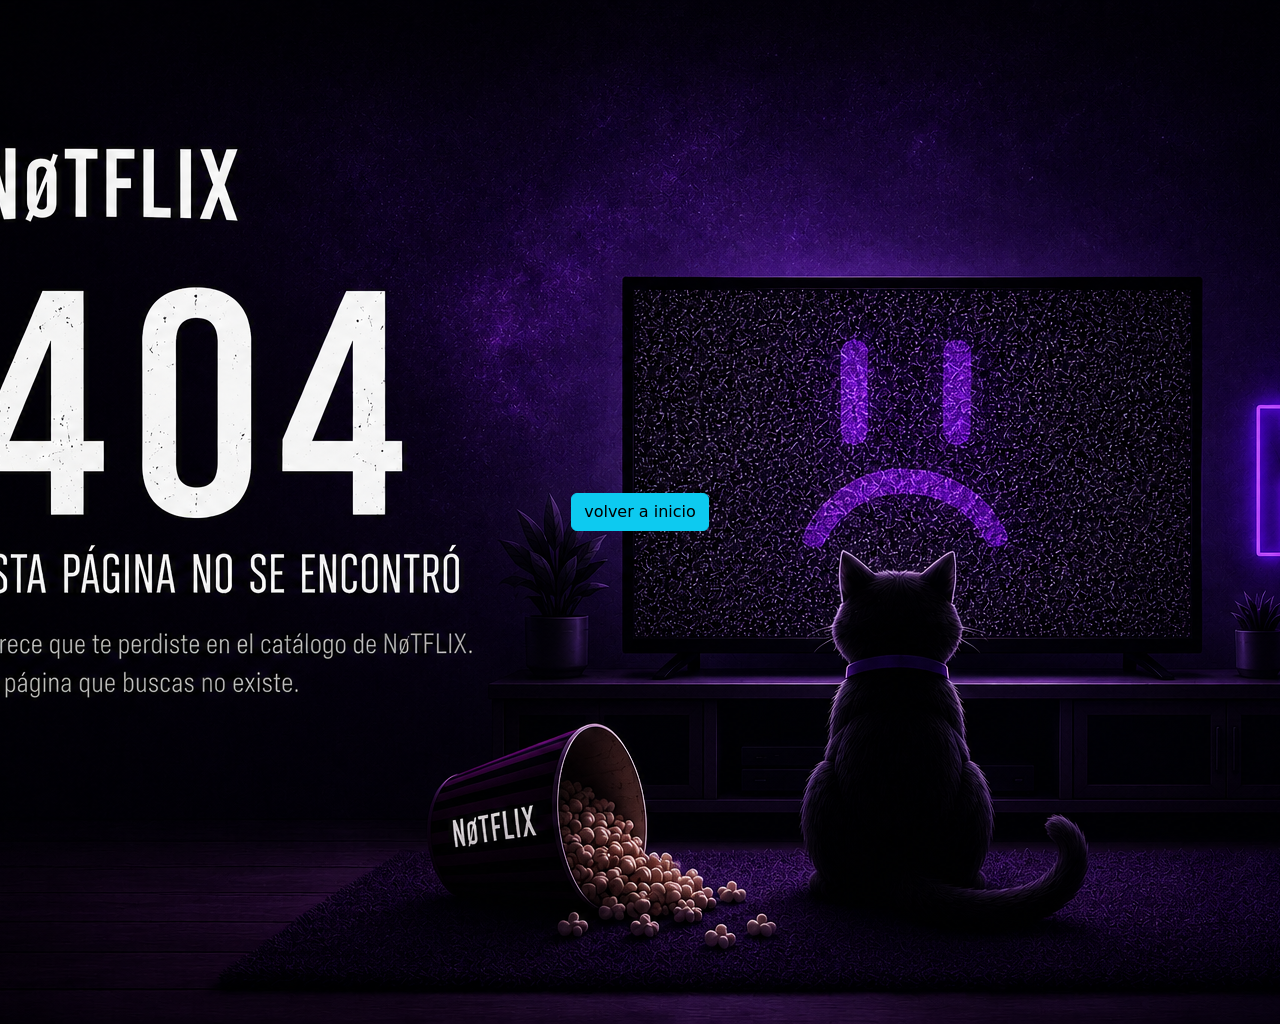
<file: Error404/error404.html>
<!doctype html>
<html lang="en">
  <head>
    <link rel="stylesheet" type="text/css" href="./error404.css" />
    <link href="https://cdn.jsdelivr.net/npm/bootstrap@5.3.8/dist/css/bootstrap.min.css" rel="stylesheet" integrity="sha384-sRIl4kxILFvY47J16cr9ZwB07vP4J8+LH7qKQnuqkuIAvNWLzeN8tE5YBujZqJLB" crossorigin="anonymous">
    <meta charset="UTF-8" />
    <meta name="viewport" content="width=device-width, initial-scale=1.0" />
    <title>Error404</title>
  </head>
  <body>

    <div class="padre">
        <div class="contenedor">

      <a href="/index.html">
        <img src="./error404notflix.png" alt="volver" />
        
      </a>
      
    </div>
    <div class="boton-centro">
      <a href="/index.html">
    
        <button type="button" class="btn btn-info">
        volver a inicio
        </button>
        
      </a>
    </div>
    </div>
    
    
   <script src="https://cdn.jsdelivr.net/npm/bootstrap@5.3.8/dist/js/bootstrap.bundle.min.js" integrity="sha384-FKyoEForCGlyvwx9Hj09JcYn3nv7wiPVlz7YYwJrWVcXK/BmnVDxM+D2scQbITxI" crossorigin="anonymous"></script>
  </body>
</html>
</file>
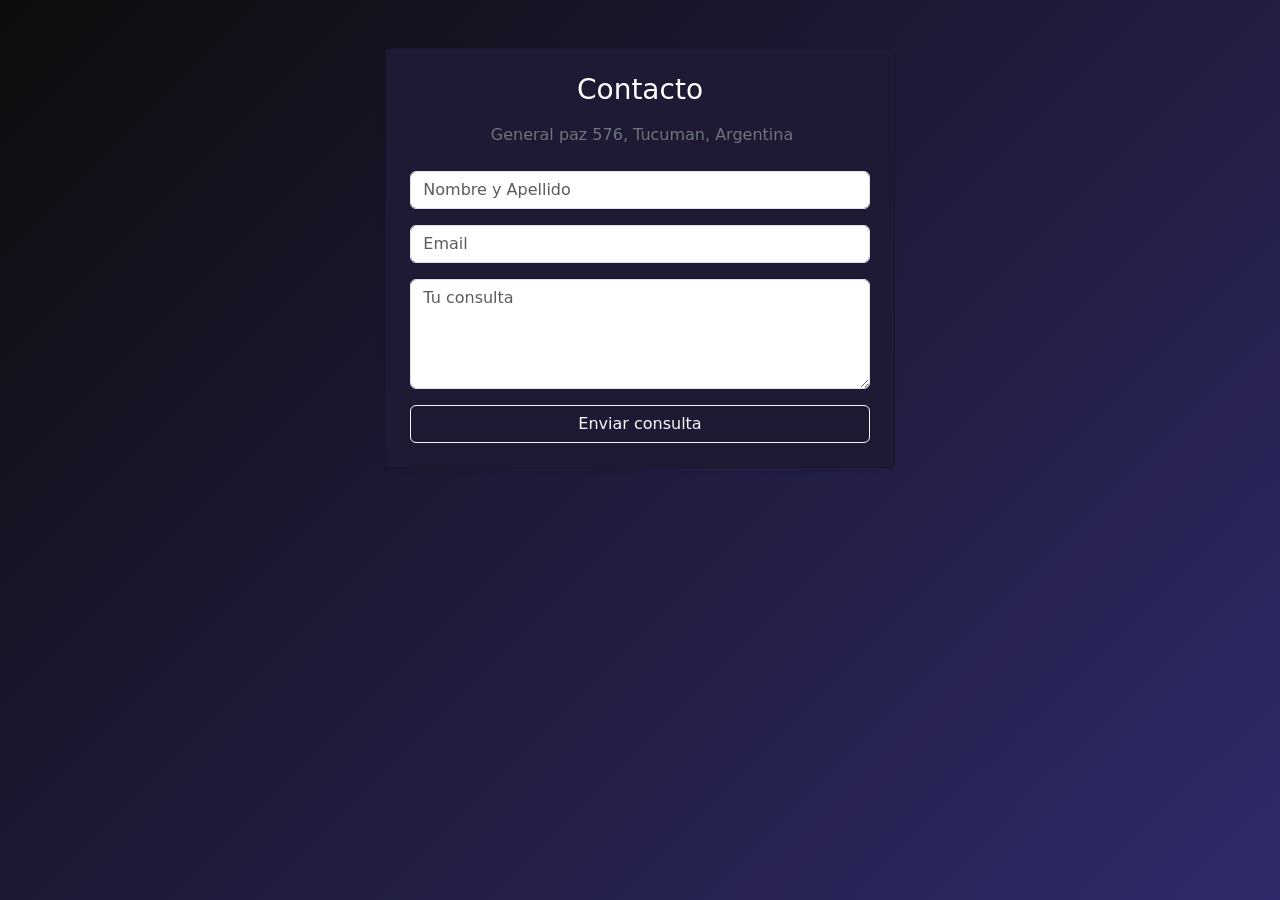
<file: pages/contacto.html>
<!DOCTYPE html>
<html lang="en">
<head>
    <meta charset="UTF-8">
    <meta name="viewport" content="width=device-width, initial-scale=1.0">
    <link href="https://cdn.jsdelivr.net/npm/bootstrap@5.3.8/dist/css/bootstrap.min.css" rel="stylesheet"
        integrity="sha384-sRIl4kxILFvY47J16cr9ZwB07vP4J8+LH7qKQnuqkuIAvNWLzeN8tE5YBujZqJLB" crossorigin="anonymous" />
      <link rel="stylesheet" href="/styles.css">
    <title>Contacto</title>
</head>
<body>
    <div class="container-fluid py-5">
        <div class="row justify-content-center">
            <div class="col-12 col-sm-8 col-md-6 col-lg-5">

                <div class="card shadow-sm p-4 text-white" style="background-color:#1f1a33;">
                    <h3 class="text-center mb-3">Contacto</h3>
                    <p class="text-center text-secondary mb-4">
                        <i class="bi bi-geo-alt me-1"></i> General paz 576, Tucuman, Argentina
                    </p>

                    <form action="../Error404/error404.html">
                        <div class="mb-3">
                            <input type="text" class="form-control" placeholder="Nombre y Apellido" required
                                minlength="3" pattern="[A-Za-zÀ-ÿ\s]+" title="Solo se permiten letras">
                        </div>

                        <div class="mb-3">
                            <input type="email" class="form-control" placeholder="Email" required>
                        </div>

                        <div class="mb-3">
                            <textarea class="form-control" rows="4" placeholder="Tu consulta" required
                                minlength="10"></textarea>
                        </div>

                        <a href="../Error404/error404.html" class="btn btn-outline-light w-100">Enviar consulta</a>
                    </form>
                </div>

            </div>
        </div>
    </div>
    <script src="https://cdn.jsdelivr.net/npm/bootstrap@5.3.8/dist/js/bootstrap.bundle.min.js"
        integrity="sha384-FKyoEForCGlyvwx9Hj09JcYn3nv7wiPVlz7YYwJrWVcXK/BmnVDxM+D2scQbITxI"
        crossorigin="anonymous"></script>
</body>
</html>
</file>
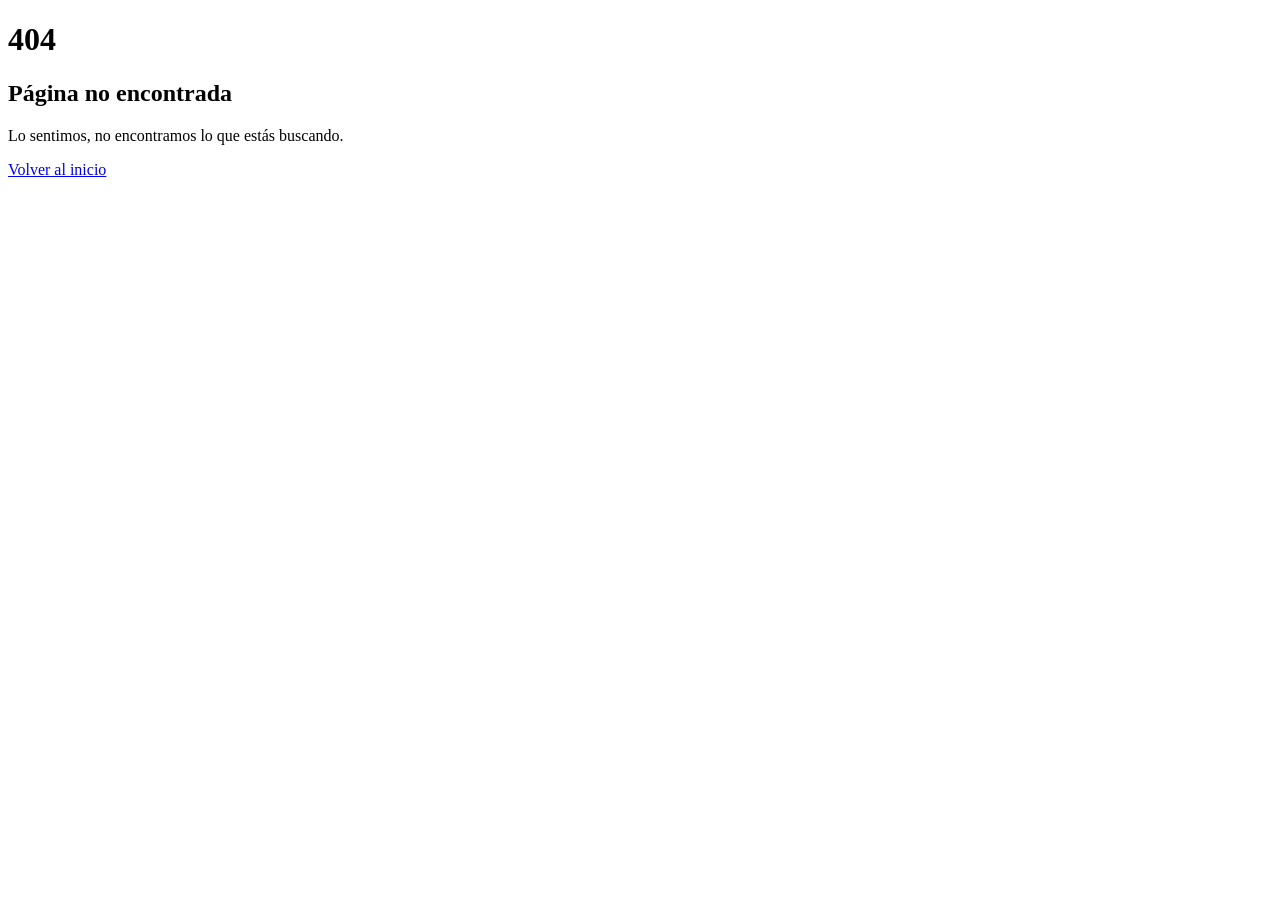
<file: pages/error404.html>
<!DOCTYPE html>
<html lang="en">
<head>
    <meta charset="UTF-8">
    <meta name="viewport" content="width=device-width, initial-scale=1.0">
    <title>Error 404</title>
</head>
<body>
    <h1>404</h1>
<h2>Página no encontrada</h2>
<p>Lo sentimos, no encontramos lo que estás buscando.</p>

<a href="index.html" class="btn btn-primary">
  Volver al inicio
</a>
    
</body>
</html>
</file>
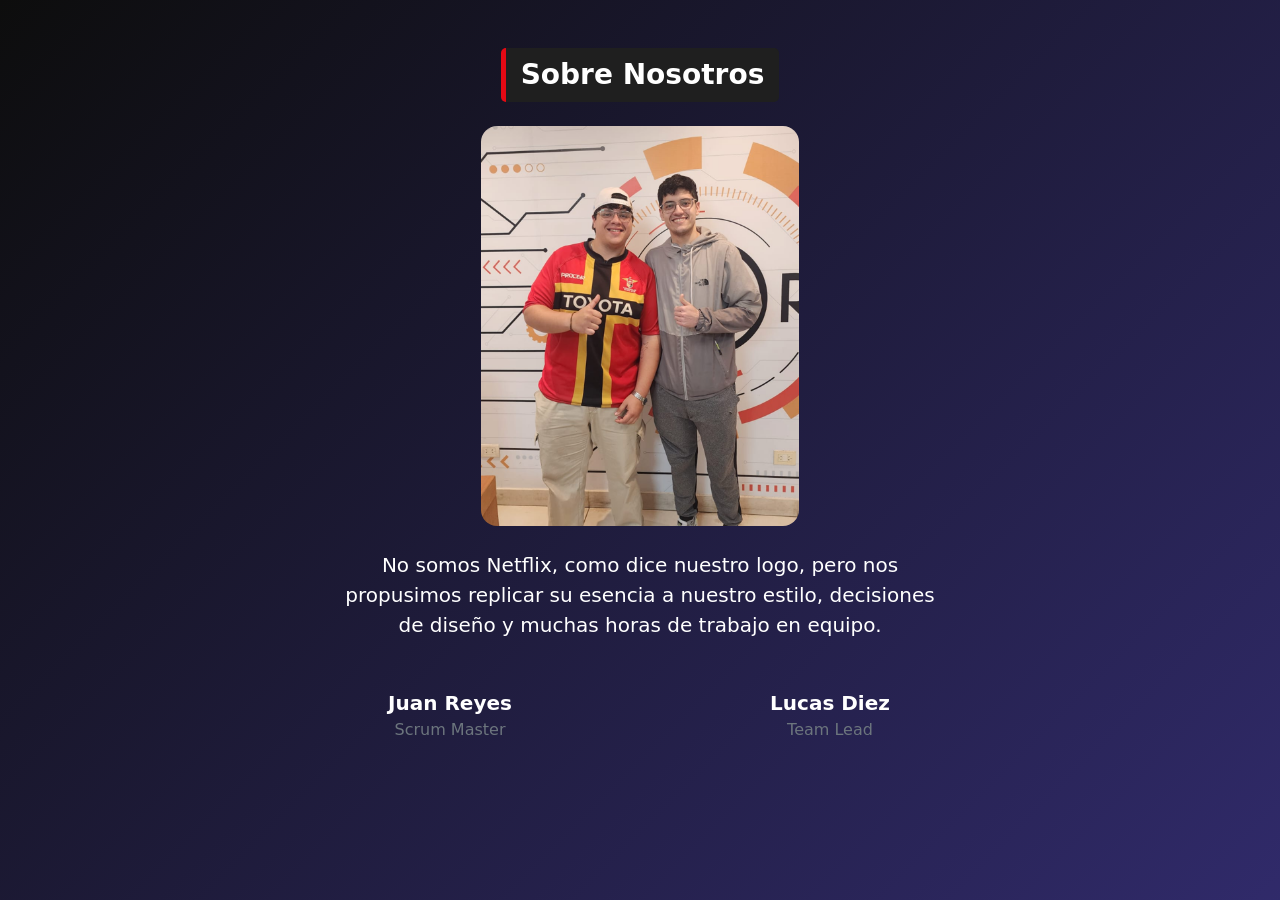
<file: pages/nosotros.html>
<!doctype html>
  <html lang="en">
  <head>
    <meta charset="utf-8" />
    <meta name="viewport" content="width=device-width, initial-scale=1" />
    <title>Sobre Nosotros - NøTFLIX</title>
    <link href="https://cdn.jsdelivr.net/npm/bootstrap@5.3.8/dist/css/bootstrap.min.css" rel="stylesheet"
      integrity="sha384-sRIl4kxILFvY47J16cr9ZwB07vP4J8+LH7qKQnuqkuIAvNWLzeN8tE5YBujZqJLB" crossorigin="anonymous" />
    <link rel="stylesheet" href="../styles.css" />
  </head>
  <body>

    <section class="container my-5 text-white text-center">
      <h2 class="titulo-seccion d-inline-block mb-4">Sobre Nosotros</h2>

      <img src="/Assets/Captura de pantalla 2026-08-22 055209.png" class="img-fluid rounded-4 mb-4" alt="Equipo Notflix" style="max-height: 400px; width:auto; margin: 0 auto; display: block; object-fit: contain;">

      <p class="fs-5 mx-auto mb-5" style="max-width: 600px;">
        No somos Netflix, como dice nuestro logo, pero nos propusimos replicar su esencia a nuestro estilo, decisiones de diseño y muchas horas de trabajo en equipo.
      </p>

      <div class="row justify-content-center g-4">
        <div class="col-6 col-md-4">
          <p class="fw-bold fs-5 mb-0">Juan Reyes</p>
          <p class="text-secondary">Scrum Master</p>
        </div>
        <div class="col-6 col-md-4">
          <p class="fw-bold fs-5 mb-0">Lucas Diez</p>
          <p class="text-secondary">Team Lead</p>
        </div>
      </div>

    </section>

    <script src="https://cdn.jsdelivr.net/npm/bootstrap@5.3.8/dist/js/bootstrap.bundle.min.js"
      integrity="sha384-FKyoEForCGlyvwx9Hj09JcYn3nv7wiPVlz7YYwJrWVcXK/BmnVDxM+D2scQbITxI" crossorigin="anonymous"></script>
  </body>
  </html>
</file>
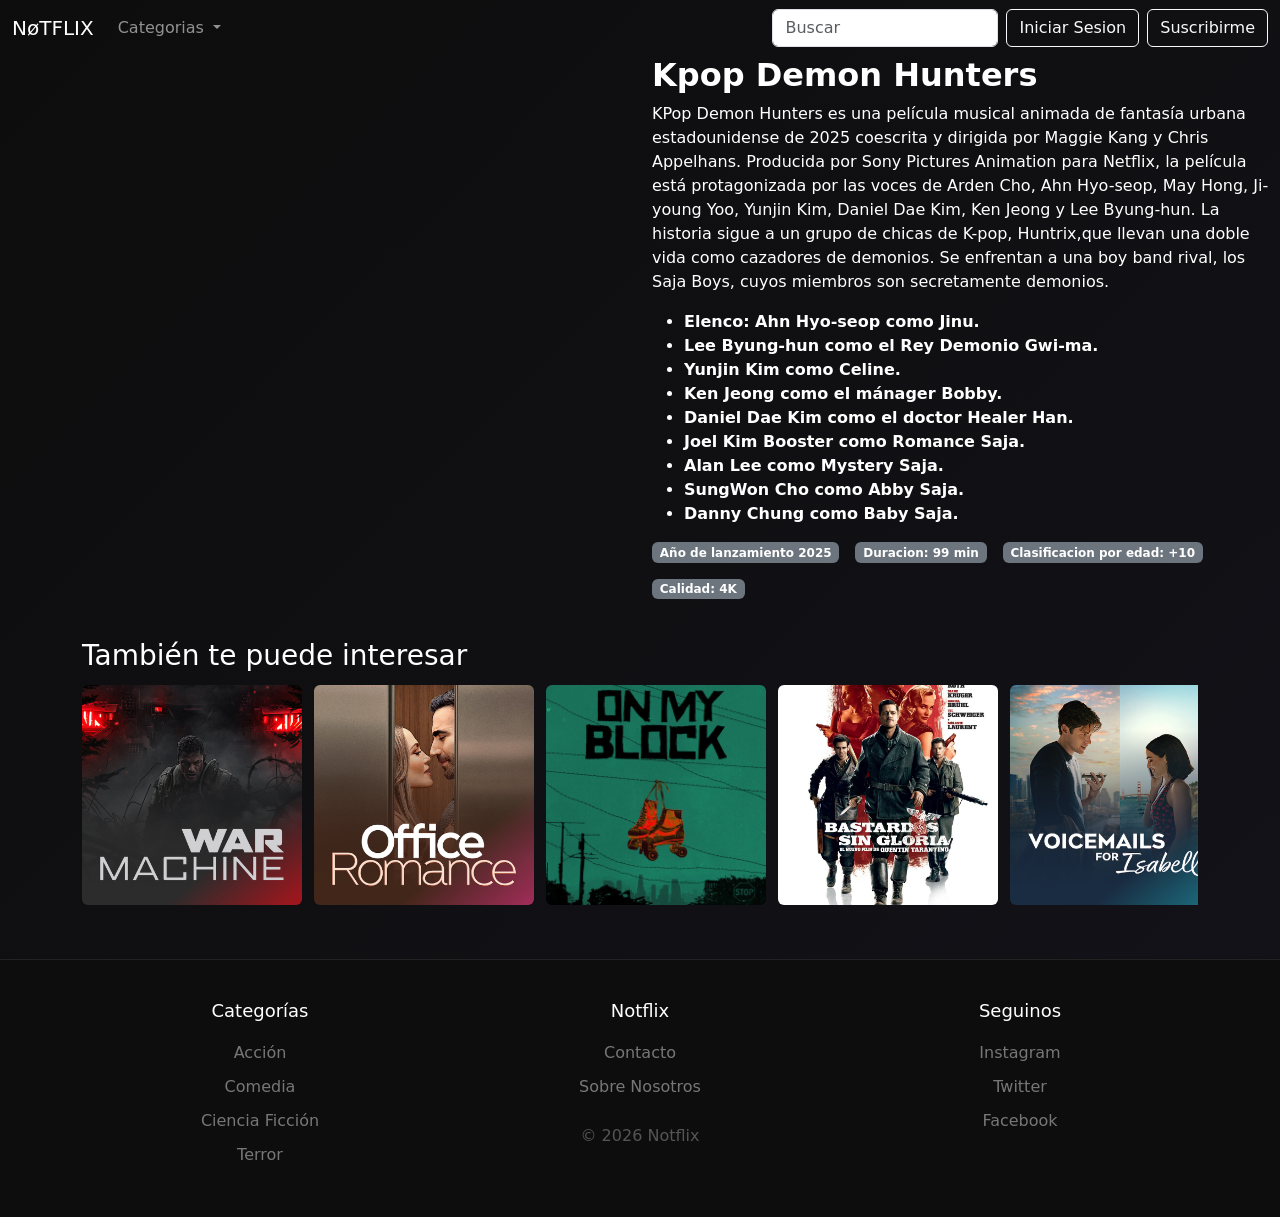
<file: pages/pagpeli.html>
<!doctype html>
<html lang="en">

<head>
  <meta charset="utf-8">
  <meta name="viewport" content="width=device-width, initial-scale=1">
  <title>Bootstrap demo</title>
  <link href="https://cdn.jsdelivr.net/npm/bootstrap@5.3.8/dist/css/bootstrap.min.css" rel="stylesheet"
    integrity="sha384-sRIl4kxILFvY47J16cr9ZwB07vP4J8+LH7qKQnuqkuIAvNWLzeN8tE5YBujZqJLB" crossorigin="anonymous">
  <link rel="stylesheet" href="./pagpeli.css">
</head>

<body>
  <nav class="navbar navbar-dark navbar-expand-lg ">
    <div class="container-fluid">
      <a href="/index.html" class="navbar-brand">NøTFLIX</a>
      <button class="navbar-toggler" type="button" data-bs-toggle="collapse" data-bs-target="#navbarScroll"
        aria-controls="navbarScroll" aria-expanded="false" aria-label="Toggle navigation">
        <span class="navbar-toggler-icon"></span>
      </button>
      <div class="collapse navbar-collapse" id="navbarScroll">
        <ul class="navbar-nav me-auto my-2 my-lg-0 navbar-nav-scroll" style="--bs-scroll-height: 100px">
          <li class="nav-item dropdown">
            <a class="nav-link dropdown-toggle" href="" role="button" data-bs-toggle="dropdown" aria-expanded="false">
              Categorias
            </a>
            <ul class="dropdown-menu">
              <li><a class="dropdown-item" href="/index.html#accion">Accion</a></li>
              <li><a class="dropdown-item" href="/index.html#comedia">Comedia</a></li>
              <li><a class="dropdown-item" href="/index.html#ficcion">Ciencia ficcion</a></li>
              <li><a class="dropdown-item" href="/index.html#terror">Terror</a></li>
            </ul>
          </li>
        </ul>
        <form class="d-flex flex-nowrap" role="search">
          <input class="form-control me-2" type="search" placeholder="Buscar" aria-label="Search" minlength="5"
            maxlength="30" />
          <button class="btn btn-outline-light flex-shrink-0 me-2" type="button" data-bs-toggle="modal"
            data-bs-target="#loginModal">Iniciar Sesion</button>
          <a href="pages/suscripciones.html" class="btn btn-outline-light flex-shrink-0">
            Suscribirme
          </a>
        </form>
      </div>
    </div>
  </nav>
  <div class="row">
    <div class="col-12 col-lg-6">
      <div class="ratio ratio-16x9">
        <iframe src="https://www.youtube.com/embed/3JTVQTk36R8?si=BPs61TqocoOV0Akw" title="Trailer de la película"
          allowfullscreen>
        </iframe>
      </div>
    </div>


    <div class="col-12 col-lg-6 text-white gap-4">
      <h2 class="fw-bold">Kpop Demon Hunters</h2>
      <p>KPop Demon Hunters es una película musical animada de fantasía urbana estadounidense de 2025 coescrita y
        dirigida por Maggie Kang y Chris Appelhans. Producida por Sony Pictures Animation para Netflix, la película está
        protagonizada por las voces de Arden Cho, Ahn Hyo-seop, May Hong, Ji-young Yoo, Yunjin Kim, Daniel Dae Kim, Ken
        Jeong y Lee Byung-hun. La historia sigue a un grupo de chicas de K-pop, Huntrix,que llevan una doble vida
        como cazadores de demonios. Se enfrentan a una boy band rival, los Saja Boys, cuyos miembros son secretamente
        demonios.</p>

      <p><strong> 
        <ul>
          <li>Elenco: Ahn Hyo-seop como Jinu.</li>
          <li>Lee Byung-hun como el Rey Demonio Gwi-ma.</li>
          <li>Yunjin Kim como Celine.</li>
          <li>Ken Jeong como el mánager Bobby.</li>
          <li>Daniel Dae Kim como el doctor Healer Han.</li>
          <li>Joel Kim Booster como Romance Saja.</li>
          <li>Alan Lee como Mystery Saja.</li>
          <li>SungWon Cho como Abby Saja.</li>
          <li>Danny Chung como Baby Saja.</li>
        </ul> 
      </strong> </p>
      <div class="d-flex flex-wrap gap-3 mb-3">
        <span class="badge bg-secondary">Año de lanzamiento 2025</span>
        <span class="badge bg-secondary">Duracion: 99 min</span>
        <span class="badge bg-secondary">Clasificacion por edad: +10</span>
        <span class="badge bg-secondary">Calidad: 4K</span>
      </div>

    </div>
  </div>


  <div class="container my-4 text-white ">
    <h3 class="titulo-seccion">También te puede interesar</h3>
    <div class="movie-row">
      <div class="card border-0 bg-transparent movie-card">
        <img src="../Assets/war machine.jpg" class="card-img rounded" alt="Película 2">
      </div>
      <div class="card border-0 bg-transparent movie-card">
        <img src="../Assets/office romance.jpg" class="card-img rounded" alt="Película 1">
      </div>
      <div class="card border-0 bg-transparent movie-card">
        <img src="../Assets/on my block 1.jpg" class="card-img rounded" alt="Película 1">
      </div>
      <div class="card border-0 bg-transparent movie-card">
        <img src="../Assets/bastardos 1.jpg" class="card-img rounded" alt="Película 1">
      </div>
      <div class="card border-0 bg-transparent movie-card">
        <img src="../Assets/recomendados 1.jpg" class="card-img rounded" alt="Película 1">
      </div>
      <div class="card border-0 bg-transparent movie-card">
        <img src="../Assets/matrix aniversary.jpg" class="card-img rounded" alt="Película 1">
      </div>
      <div class="card border-0 bg-transparent movie-card">
        <img src="../Assets/ricardo y mortadela.jpg" class="card-img rounded" alt="Película 1">
      </div>
    </div>
  </div>
  </div>

  <footer class="footer">

    <div class="footer-container">
      <div class="footer-column">
        <h4>Categorías</h4>

        <a href="/index.html#accion">Acción</a>
        <a href="/index.html#comedia">Comedia</a>
        <a href="/index.html#ficcion">Ciencia Ficción</a>
        <a href="/index.html#terror">Terror</a>
      </div>



      <div class="footer-column">
        <h4>Notflix</h4>

        <a href="/pages/contacto.html">Contacto</a>
        <a href="/pages/nosotros.html">Sobre Nosotros</a>

        <p class="copyright">
          © 2026 Notflix
        </p>
      </div>



      <div class="footer-column">
        <h4>Seguinos</h4>

        <a href="/Error404/error404.html">Instagram</a>
        <a href="/Error404/error404.html">Twitter</a>
        <a href="/Error404/error404.html">Facebook</a>
      </div>

    </div>

  </footer>
  <div class="modal fade" id="loginModal" tabindex="-1" aria-labelledby="loginModalLabel" aria-hidden="true">
    <div class="modal-dialog modal-dialog-centered">
      <div class="modal-content bg-dark text-white">
        <div class="modal-header border-secondary">
          <h5 class="modal-title" id="loginModal">Iniciar sesión</h5>
          <button type="button" class="btn-close btn-close-white" data-bs-dismiss="modal" aria-label="Close"></button>
        </div>
        <div class="modal-body">
          <form action="./Error404/error404.html">
            <div class="mb-3">
              <label for="loginEmail" class="form-label">Email:</label>
              <input type="email" class="form-control" id="loginEmail" required minlength="5" maxlength="35"
                placeholder="algo@gmail.com">
            </div>
            <div class="mb-3">
              <label for="loginPassword" class="form-label">Contraseña:</label>
              <input type="password" class="form-control" id="loginPassword" required minlength="5" maxlength="15" placeholder="********">
            </div>
            <button type="submit" class="btn btn-primary w-100">Ingresar</button>
          </form>
        </div>
      </div>
    </div>
  </div>

  <script src="https://cdn.jsdelivr.net/npm/bootstrap@5.3.8/dist/js/bootstrap.bundle.min.js"
    integrity="sha384-FKyoEForCGlyvwx9Hj09JcYn3nv7wiPVlz7YYwJrWVcXK/BmnVDxM+D2scQbITxI"
    crossorigin="anonymous"></script>
</body>

</html>
</file>
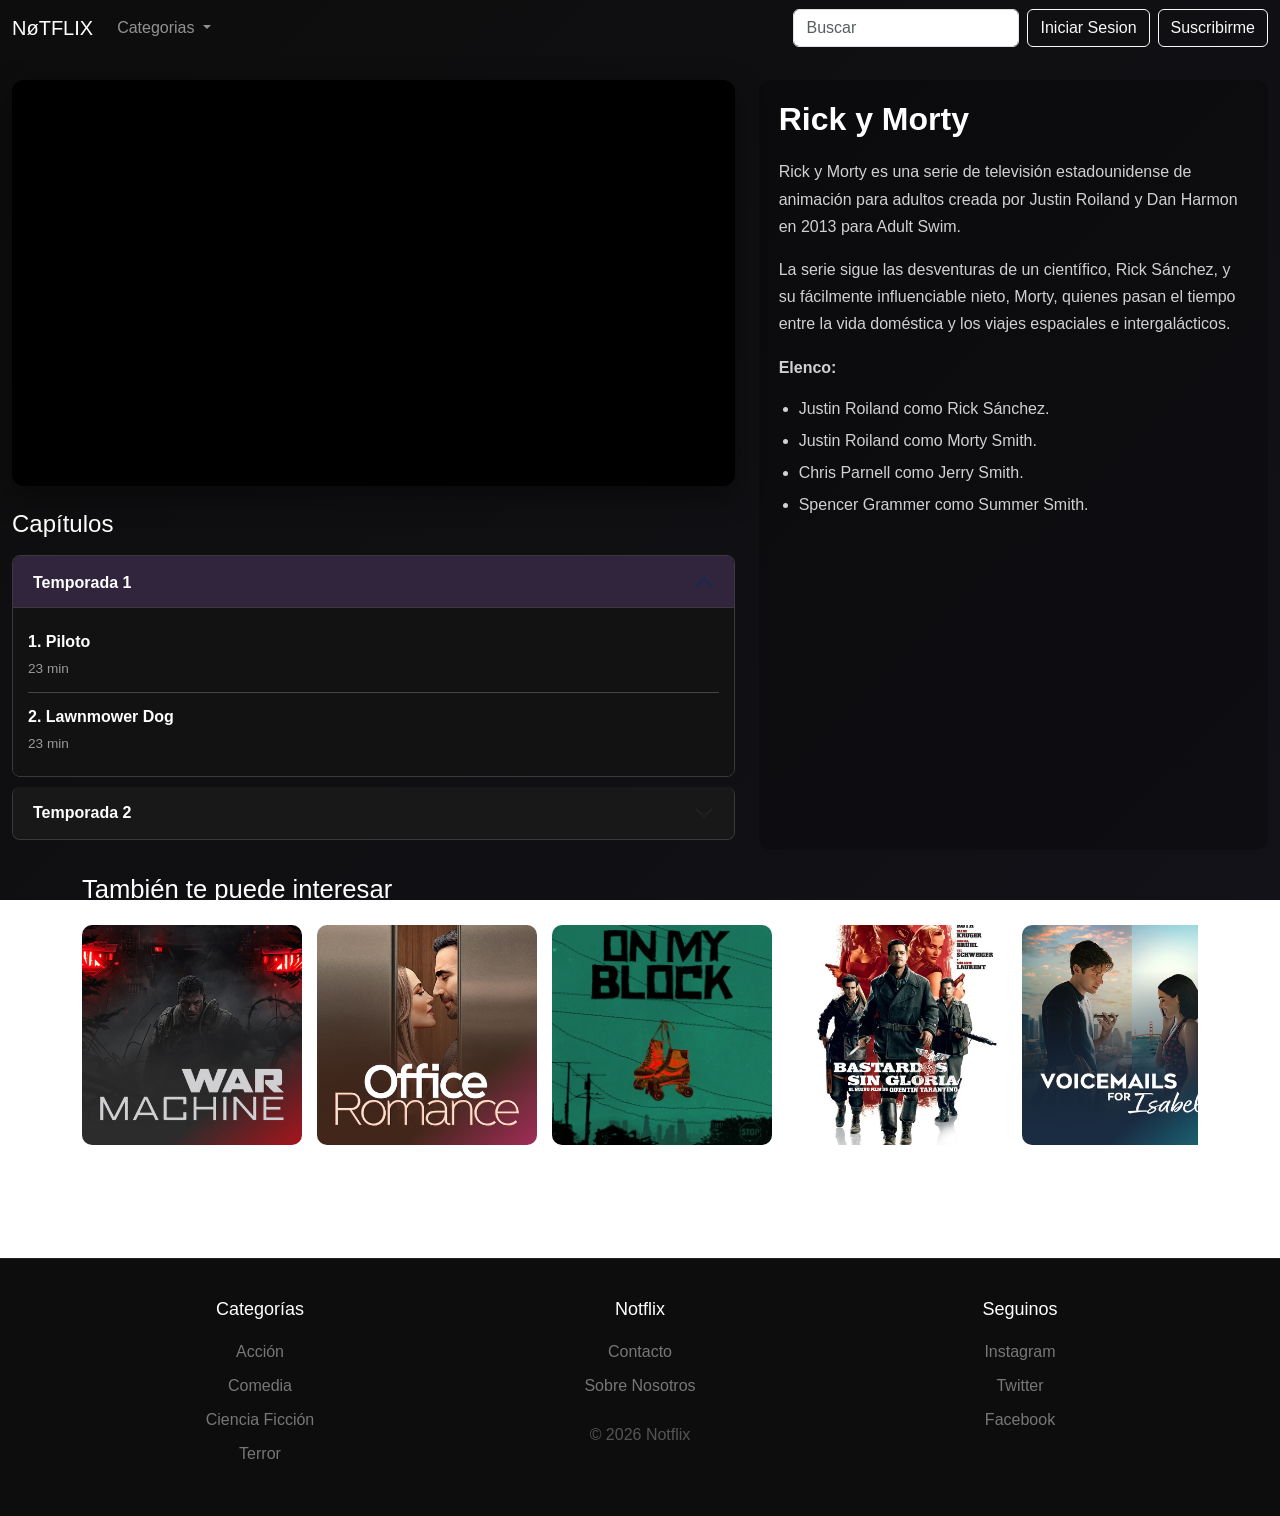
<file: pages/pagserie.html>
<!doctype html>
<html lang="es">

<head>
  <meta charset="utf-8">
  <meta name="viewport" content="width=device-width, initial-scale=1">

  <title>Rick y Morty</title>

  <link
    href="https://cdn.jsdelivr.net/npm/bootstrap@5.3.8/dist/css/bootstrap.min.css"
    rel="stylesheet"
    integrity="sha384-sRIl4kxILFvY47J16cr9ZwB07vP4J8+LH7qKQnuqkuIAvNWLzeN8tE5YBujZqJLB"
    crossorigin="anonymous"
  >

  <link rel="stylesheet" href="./pagserie.css">
</head>

<body>
  <nav class="navbar navbar-dark navbar-expand-lg ">
    <div class="container-fluid">
      <a href="/index.html" class="navbar-brand">NøTFLIX</a>
      <button class="navbar-toggler" type="button" data-bs-toggle="collapse" data-bs-target="#navbarScroll"
        aria-controls="navbarScroll" aria-expanded="false" aria-label="Toggle navigation">
        <span class="navbar-toggler-icon"></span>
      </button>
      <div class="collapse navbar-collapse" id="navbarScroll">
        <ul class="navbar-nav me-auto my-2 my-lg-0 navbar-nav-scroll" style="--bs-scroll-height: 100px">
          <li class="nav-item dropdown">
            <a class="nav-link dropdown-toggle" href="" role="button" data-bs-toggle="dropdown" aria-expanded="false">
              Categorias
            </a>
            <ul class="dropdown-menu">
              <li><a class="dropdown-item" href="/index.html#accion">Accion</a></li>
              <li><a class="dropdown-item" href="/index.html#comedia">Comedia</a></li>
              <li><a class="dropdown-item" href="/index.html#ficcion">Ciencia ficcion</a></li>
              <li><a class="dropdown-item" href="/index.html#terror">Terror</a></li>
            </ul>
          </li>
        </ul>
        <form class="d-flex flex-nowrap" role="search">
          <input class="form-control me-2" type="search" placeholder="Buscar" aria-label="Search" minlength="5"
            maxlength="30" />
          <button class="btn btn-outline-light flex-shrink-0 me-2" type="button" data-bs-toggle="modal"
            data-bs-target="#loginModal">Iniciar Sesion</button>
          <a href="/pages/suscripciones.html" class="btn btn-outline-light flex-shrink-0">
            Suscribirme
          </a>
        </form>
      </div>
    </div>
  </nav>

  <main class="container-fluid py-4">

    <div class="row g-4">

      <div class="col-12 col-lg-7">

        <div class="ratio ratio-16x9 video-container">
          <iframe
            src="https://www.youtube.com/embed/URB8StsqqVU"
            title="Trailer Rick y Morty"
            allow="accelerometer; autoplay; clipboard-write; encrypted-media; gyroscope; picture-in-picture; web-share"
            allowfullscreen>
          </iframe>
        </div>

        <h4 class="text-white mt-4 mb-3">
          Capítulos
        </h4>

        <div class="accordion" id="accordionCapitulos">

          <div class="accordion-item">

            <h2 class="accordion-header">
              <button
                class="accordion-button"
                type="button"
                data-bs-toggle="collapse"
                data-bs-target="#temporada1"
                aria-expanded="true"
                aria-controls="temporada1">
                Temporada 1
              </button>
            </h2>

            <div
              id="temporada1"
              class="accordion-collapse collapse show"
              data-bs-parent="#accordionCapitulos">

              <div class="accordion-body">

                <div class="episode">
              

                  <div class="episode-info">
                    <p class="episode-title">
                      1. Piloto
                    </p>

                    <p class="episode-duration">
                      23 min
                    </p>
                  </div>
                </div>

                <div class="episode">
                  

                  <div class="episode-info">
                    <p class="episode-title">
                      2. Lawnmower Dog
                    </p>

                    <p class="episode-duration">
                      23 min
                    </p>
                  </div>
                </div>

              </div>
            </div>
          </div>


          <div class="accordion-item">

            <h2 class="accordion-header">
              <button
                class="accordion-button collapsed"
                type="button"
                data-bs-toggle="collapse"
                data-bs-target="#temporada2"
                aria-expanded="false"
                aria-controls="temporada2">
                Temporada 2
              </button>
            </h2>

            <div
              id="temporada2"
              class="accordion-collapse collapse"
              data-bs-parent="#accordionCapitulos">

              <div class="accordion-body">

                <div class="episode">

                  <div class="episode-info">
                    <p class="episode-title">
                      1. A Rickle in Time
                    </p>

                    <p class="episode-duration">
                      23 min
                    </p>
                  </div>
                </div>

              </div>
            </div>
          </div>

        </div>

      </div>


      <div class="col-12 col-lg-5 text-white">

        <div class="serie-info">

          <h2 class="fw-bold">
            Rick y Morty
          </h2>

          <p>
            Rick y Morty es una serie de televisión estadounidense
            de animación para adultos creada por Justin Roiland y
            Dan Harmon en 2013 para Adult Swim.
          </p>

          <p>
            La serie sigue las desventuras de un científico,
            Rick Sánchez, y su fácilmente influenciable nieto,
            Morty, quienes pasan el tiempo entre la vida doméstica
            y los viajes espaciales e intergalácticos.
          </p>

          <p>
            <strong>Elenco:</strong>
          </p>

          <ul>
            <li>Justin Roiland como Rick Sánchez.</li>
            <li>Justin Roiland como Morty Smith.</li>
            <li>Chris Parnell como Jerry Smith.</li>
            <li>Spencer Grammer como Summer Smith.</li>
          </ul>

        </div>

      </div>

    </div>


    <div class="container my-4 text-white ">
    <h3 class="titulo-seccion">También te puede interesar</h3>
    <div class="movie-row">
      <div class="card border-0 bg-transparent movie-card">
        <img src="../Assets/war machine.jpg" class="card-img rounded" alt="Película 2">
      </div>
      <div class="card border-0 bg-transparent movie-card">
        <img src="../Assets/office romance.jpg" class="card-img rounded" alt="Película 1">
      </div>
      <div class="card border-0 bg-transparent movie-card">
        <img src="../Assets/on my block 1.jpg" class="card-img rounded" alt="Película 1">
      </div>
      <div class="card border-0 bg-transparent movie-card">
        <img src="../Assets/bastardos 1.jpg" class="card-img rounded" alt="Película 1">
      </div>
      <div class="card border-0 bg-transparent movie-card">
        <img src="../Assets/recomendados 1.jpg" class="card-img rounded" alt="Película 1">
      </div>
      <div class="card border-0 bg-transparent movie-card">
        <img src="../Assets/matrix aniversary.jpg" class="card-img rounded" alt="Película 1">
      </div>
      <div class="card border-0 bg-transparent movie-card">
        <img src="../Assets/ricardo y mortadela.jpg" class="card-img rounded" alt="Película 1">
      </div>
    </div>
  </div>

  </main>

  <footer class="footer">

    <div class="footer-container">
      <div class="footer-column">
        <h4>Categorías</h4>

        <a href="/index.html#accion">Acción</a>
        <a href="/index.html#comedia">Comedia</a>
        <a href="/index.html#ficcion">Ciencia Ficción</a>
        <a href="/index.html#terror">Terror</a>
      </div>



      <div class="footer-column">
        <h4>Notflix</h4>

        <a href="/pages/contacto.html">Contacto</a>
        <a href="/pages/nosotros.html">Sobre Nosotros</a>

        <p class="copyright">
          © 2026 Notflix
        </p>
      </div>



      <div class="footer-column">
        <h4>Seguinos</h4>

        <a href="/Error404/error404.html">Instagram</a>
        <a href="/Error404/error404.html">Twitter</a>
        <a href="/Error404/error404.html">Facebook</a>
      </div>

    </div>

  </footer>
<div class="modal fade" id="loginModal" tabindex="-1" aria-labelledby="loginModalLabel" aria-hidden="true">
    <div class="modal-dialog modal-dialog-centered">
      <div class="modal-content bg-dark text-white">
        <div class="modal-header border-secondary">
          <h5 class="modal-title" id="loginModal">Iniciar sesión</h5>
          <button type="button" class="btn-close btn-close-white" data-bs-dismiss="modal" aria-label="Close"></button>
        </div>
        <div class="modal-body">
          <form action="./Error404/error404.html">
            <div class="mb-3">
              <label for="loginEmail" class="form-label">Email:</label>
              <input type="email" class="form-control" id="loginEmail" required minlength="5" maxlength="35"
                placeholder="algo@gmail.com">
            </div>
            <div class="mb-3">
              <label for="loginPassword" class="form-label">Contraseña:</label>
              <input type="password" class="form-control" id="loginPassword" required minlength="5" maxlength="15" placeholder="********">
            </div>
            <button type="submit" class="btn btn-primary w-100">Ingresar</button>
          </form>
        </div>
      </div>
    </div>
  </div>
  <script
    src="https://cdn.jsdelivr.net/npm/bootstrap@5.3.8/dist/js/bootstrap.bundle.min.js"
    integrity="sha384-FKyoEForCGlyvwx9Hj09JcYn3nv7wiPVlz7YYwJrWVcXK/BmnVDxM+D2scQbITxI"
    crossorigin="anonymous">
  </script>

</body>
</html>
</file>
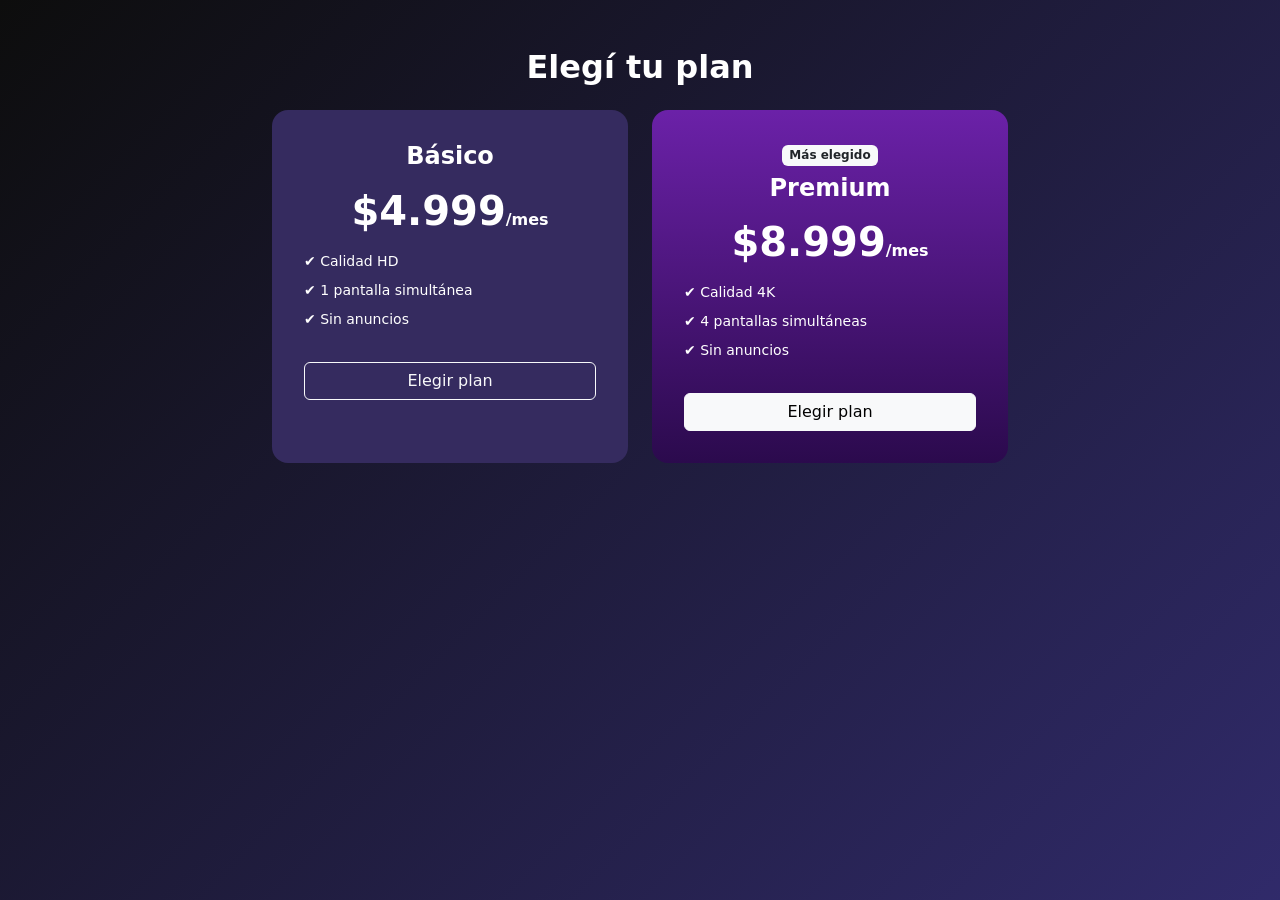
<file: pages/suscripciones.html>
<!DOCTYPE html>
<html lang="en">

<head>
    <meta charset="UTF-8">
    <meta name="viewport" content="width=device-width, initial-scale=1.0">
    <title>Suscripciones</title>
    <link href="https://cdn.jsdelivr.net/npm/bootstrap@5.3.8/dist/css/bootstrap.min.css" rel="stylesheet"
        integrity="sha384-sRIl4kxILFvY47J16cr9ZwB07vP4J8+LH7qKQnuqkuIAvNWLzeN8tE5YBujZqJLB" crossorigin="anonymous" />
    <link rel="stylesheet" href="./suscripciones.css">
</head>

<body>
    <div class="container my-5 text-white">
        <h2 class="text-center mb-4 fw-bold">Elegí tu plan</h2>
        <div class="row justify-content-center g-4">
            <div class="col-6 col-md-5 col-lg-4">
                <div class="card h-100 border-0 rounded-4 p-3 text-white" style="background-color:#352b5f;">
                    <div class="card-body text-center">
                        <h4 class="fw-bold">Básico</h4>
                        <p class="display-6 fw-bold my-3">$4.999<span class="fs-6">/mes</span></p>
                        <ul class="list-unstyled text-start small">
                            <li class="mb-2">✔ Calidad HD</li>
                            <li class="mb-2">✔ 1 pantalla simultánea</li>
                            <li class="mb-2">✔ Sin anuncios</li>
                        </ul>
                        <a href="../Error404/error404.html" class="btn btn-outline-light w-100 mt-3">Elegir plan</a>
                    </div>
                </div>
            </div>
           <div class="col-6 col-md-5 col-lg-4">
      <div class="card h-100 border-0 rounded-4 p-3" style="background: linear-gradient(180deg, #6b21a8, #2b0a4d);">
        <div class="card-body text-center text-white">
          <span class="badge bg-light text-dark mb-2">Más elegido</span>
          <h4 class="fw-bold">Premium</h4>
          <p class="display-6 fw-bold my-3">$8.999<span class="fs-6">/mes</span></p>
          <ul class="list-unstyled text-start small">
            <li class="mb-2">✔ Calidad 4K</li>
            <li class="mb-2">✔ 4 pantallas simultáneas</li>
            <li class="mb-2">✔ Sin anuncios</li>
          </ul>
          <a href="../Error404/error404.html" class="btn btn-light w-100 mt-3">Elegir plan</a>
        </div>
      </div>
    </div>

  </div>
</div>
            <script src="https://cdn.jsdelivr.net/npm/bootstrap@5.3.8/dist/js/bootstrap.bundle.min.js"
                integrity="sha384-FKyoEForCGlyvwx9Hj09JcYn3nv7wiPVlz7YYwJrWVcXK/BmnVDxM+D2scQbITxI"
                crossorigin="anonymous"></script>
</body>

</html>
</file>
<file: Error404/error404.css>
.contenedor {
   display: flex;
   justify-content: center;
}
.error404 {
    display: flex;
    flex-direction: column;
    align-items: center;
   justify-content:center;
   text-align:center;
   color:baseline;
}
    
.error404 button {
    margin-top: 20px;
}
.boton-centro{
   position: absolute;
}
.padre{
   display: flex;
   justify-content: center;
   align-items: center;
}
</file>
<file: styles.css>
* {
    margin: 0;
    padding: 0;
    box-sizing: border-box;
}

html, body {
  min-height: 100%;
  margin: 0;
  overflow-x: hidden;
}

body {
  background: linear-gradient(-45deg, #0d0d0d, #2b0a4d, #3C3489, #0d0d0d);
  background-size: 400% 400%;
  background-repeat: no-repeat;
  background-attachment: fixed;
  animation: gradientMove 15s ease infinite;
}


.navbar {
    background: transparent !important;
    color: white !important;
}

.titulo-seccion {
    color: white;
    font-size: 28px;
    font-weight: bold;
    margin-bottom: 20px;
    padding: 10px 15px;
    background-color: #1f1f1f;
    border-left: 5px solid #e50914;
    border-radius: 5px;
}

.carousel-item img {
  height: 60vh;
  width: 100%;
  object-fit: contain;
  background-color:transparent; 
}

.carousel-caption h3{
  background-color: transparent;
}

.movie-row {
  display: flex;
  gap: 12px;
  overflow-x: auto;
  scroll-behavior: smooth;
  scroll-snap-type: x mandatory;
  padding: 4px;
  scrollbar-width: thin; 
  scrollbar-color: #6b21a8 transparent;
}

.movie-row .movie-card {
  flex: 0 0 auto;
  min-width: 0; 
  scroll-snap-align: start;
}

.movie-card img {
  width: clamp(130px, 18vw, 240px);
  height: clamp(130px, 18vw, 240px);
  object-fit: cover;
  display: block;
}

.movie-row::-webkit-scrollbar {
  height: 8px;
}

.movie-row::-webkit-scrollbar-thumb {
  background-color: #6b21a8;
  border-radius: 4px;
}

.chat-bubble-wrapper {
  position: relative;
  display: inline-block;
}

.chat-bubble {
  position: absolute;
  top: 120%;
  left: 0;
  background: #1f1f1f;
  color: white;
  padding: 8px 12px;
  border-radius: 8px;
  font-size: 12px;
  width: 200px;
  opacity: 0;
  visibility: hidden;
  transition: opacity 0.2s ease;
  z-index: 10;
}

.chat-bubble-wrapper:hover .chat-bubble,
.chat-bubble-wrapper:focus-within .chat-bubble {
  opacity: 1;
  visibility: visible;
}

.banner-suscripcion {
  background: linear-gradient(90deg, #6b21a8, #2b0a4d);
  color: white;
}

.banner-suscripcion .btn-light {
  color: #6b21a8;
  transition: transform 0.2s ease;
}

.banner-suscripcion .btn-light:hover {
  transform: scale(1.05);
}

.footer {
  background: #0d0d0d;
  color: #777;
  padding: 40px 20px;
  margin-top: 50px;
  border-top: 1px solid #222;
}

.footer-container {
  max-width: 1100px;
  margin: 0 auto;

  display: grid;
  grid-template-columns: repeat(3, 1fr);
  gap: 40px;
}

.footer-column {
  display: flex;
  flex-direction: column;
  align-items: center;
}

.footer-column h4 {
  color: white;
  margin-bottom: 20px;
  font-size: 18px;
}

.footer-column a {
  color: #777;
  text-decoration: none;
  margin-bottom: 10px;
  transition: color 0.3s ease;
}

.footer-column a:hover {
  color: #e50914;
}

.copyright {
  margin-top: 15px;
  color: #555;
}


@media (max-width: 768px) {

  .footer-container {
    grid-template-columns: 1fr;
    gap: 30px;
  }

}

@keyframes gradientMove {
  0% { background-position: 0% 50%; }
  50% { background-position: 100% 50%; }
  100% { background-position: 0% 50%; }
}

@media (max-width: 991px) {
  .carousel-item img {
    height: 45vh;
  }
}

@media (max-width: 576px) {
  .carousel-item img {
    height: 30vh;
  }
}
</file>
<file: pages/pagpeli.css>
*{
    margin: 0;
    padding: 0;
    box-sizing: border-box;
}
html, body {
  min-height: 100%;
  margin: 0;
  overflow-x: hidden;
}

body {
  background: linear-gradient(-45deg, #0d0d0d, #30253d, #14131b, #0d0d0d);
  background-size: 400% 400%;
  background-repeat: no-repeat;
  background-attachment: fixed;
  animation: gradientMove 15s ease infinite;
  overflow-x: hidden;
}

.ratio.ratio-16x9 {
  max-width: 100%;
}

.movie-row {
  display: flex;
  gap: 12px;
  overflow-x: auto;
  scroll-behavior: smooth;
  scroll-snap-type: x mandatory;
  padding: 4px;
  scrollbar-width: thin; 
  scrollbar-color: #6b21a8 transparent;
}

.movie-row .movie-card {
  flex: 0 0 auto;
  min-width: 0; 
  scroll-snap-align: start;
}

.movie-card img {
  width: 220px;
  height: 220px;
  object-fit: cover; 
  display: block;
  object-fit: cover;
}

.movie-row::-webkit-scrollbar {
  height: 8px;
}

.movie-row::-webkit-scrollbar-thumb {
  background-color: #6b21a8;
  border-radius: 4px;
}

.chat-bubble-wrapper {
  position: relative;
  display: inline-block;
}

.chat-bubble {
  position: absolute;
  top: 120%;
  left: 0;
  background: #1f1f1f;
  color: white;
  padding: 8px 12px;
  border-radius: 8px;
  font-size: 12px;
  width: 200px;
  opacity: 0;
  visibility: hidden;
  transition: opacity 0.2s ease;
  z-index: 10;
}

.chat-bubble-wrapper:hover .chat-bubble,
.chat-bubble-wrapper:focus-within .chat-bubble {
  opacity: 1;
  visibility: visible;
}

.footer {
  background: #0d0d0d;
  color: #777;
  padding: 40px 20px;
  margin-top: 50px;
  border-top: 1px solid #222;
}

.footer-container {
  max-width: 1100px;
  margin: 0 auto;

  display: grid;
  grid-template-columns: repeat(3, 1fr);
  gap: 40px;
}

.footer-column {
  display: flex;
  flex-direction: column;
  align-items: center;
}

.footer-column h4 {
  color: white;
  margin-bottom: 20px;
  font-size: 18px;
}

.footer-column a {
  color: #777;
  text-decoration: none;
  margin-bottom: 10px;
  transition: color 0.3s ease;
}

.footer-column a:hover {
  color: #e50914;
}

.copyright {
  margin-top: 15px;
  color: #555;
}

@keyframes gradientMove {
  0% { background-position: 0% 50%; }
  50% { background-position: 100% 50%; }
  100% { background-position: 0% 50%; }
}

@media (max-width: 576px) {
  .ratio.ratio-16x9 {
    max-width: 85%;
    margin: 0 auto;
  }
}
</file>
<file: pages/pagserie.css>
* {
  margin: 0;
  padding: 0;
  box-sizing: border-box;
}

html {
  min-height: 100%;
}

body {
  min-height: 100vh;

  background:
    linear-gradient(
      -45deg,
      #0d0d0d,
      #30253d,
      #14131b,
      #0d0d0d
    );

  background-size: 400% 400%;
  background-attachment: fixed;

  animation: gradientMove 15s ease infinite;

  overflow-x: hidden;

  font-family: Arial, Helvetica, sans-serif;
}



.video-container {
  width: 100%;
  max-width: 100%;
  overflow: hidden;

  border-radius: 12px;

  background: #000;

  box-shadow:
    0 10px 30px rgba(0, 0, 0, 0.4);
}

.video-container iframe {
  width: 100%;
  height: 100%;

  border: 0;
}



.serie-info {
  height: 100%;

  padding: 20px;

  background: rgba(0, 0, 0, 0.25);

  border-radius: 12px;
}

.serie-info h2 {
  font-size: 2rem;
  margin-bottom: 20px;
}

.serie-info p {
  color: #d1d1d1;

  line-height: 1.7;

  margin-bottom: 16px;
}

.serie-info ul {
  padding-left: 20px;

  color: #d1d1d1;
}

.serie-info li {
  margin-bottom: 8px;
}



.accordion {
  --bs-accordion-bg: #181818;
  --bs-accordion-color: #fff;

  --bs-accordion-border-color: #3a3a3a;

  --bs-accordion-btn-color: #fff;
  --bs-accordion-btn-bg: #181818;

  --bs-accordion-active-color: #fff;
  --bs-accordion-active-bg: #30253d;

  --bs-accordion-btn-focus-box-shadow: none;
}

.accordion-item {
  overflow: hidden;

  border-radius: 8px !important;

  margin-bottom: 10px;

  border: 1px solid #3a3a3a;
}

.accordion-button {
  font-weight: bold;
}

.accordion-body {
  background: #121212;
  padding: 10px 15px;
}



.episode {
  display: flex;

  align-items: center;

  gap: 15px;

  width: 100%;

  padding: 12px 0;

  border-bottom: 1px solid #444;
}

.episode:last-child {
  border-bottom: none;
}

.episode img {
  width: 100px;
  height: 60px;

  object-fit: cover;

  border-radius: 6px;

  flex-shrink: 0;
}

.episode-info {
  min-width: 0;
}

.episode-title {
  margin: 0;

  color: #fff;

  font-weight: bold;

  white-space: nowrap;
  overflow: hidden;
  text-overflow: ellipsis;
}

.episode-duration {
  margin: 5px 0 0;

  color: #999;

  font-size: 0.85rem;
}



.recommendations {
  margin-top: 50px;

  width: 100%;
}

.titulo-seccion {
  color: #fff;

  font-size: 1.6rem;

  margin-bottom: 15px;
}


.movie-row {
  display: flex;

  gap: 15px;

  width: 100%;

  overflow-x: auto;

  padding: 5px 5px 15px;

  scroll-behavior: smooth;

  scroll-snap-type: x mandatory;

  scrollbar-width: thin;

  scrollbar-color: #6b21a8 transparent;
}

.movie-card {
  flex: 0 0 auto;

  width: 220px;

  scroll-snap-align: start;

  border-radius: 10px;

  overflow: hidden;

  transition:
    transform 0.3s ease,
    box-shadow 0.3s ease;
}

.movie-card:hover {
  transform: scale(1.04);

  box-shadow:
    0 8px 25px rgba(0, 0, 0, 0.5);
}

.movie-card img {
  display: block;

  width: 100%;
  height: 220px;

  object-fit: cover;
}


.movie-row::-webkit-scrollbar {
  height: 8px;
}

.movie-row::-webkit-scrollbar-track {
  background: transparent;
}

.movie-row::-webkit-scrollbar-thumb {
  background: #6b21a8;

  border-radius: 4px;
}

.footer {
  background: #0d0d0d;
  color: #777;
  padding: 40px 20px;
  margin-top: 50px;
  border-top: 1px solid #222;
}

.footer-container {
  max-width: 1100px;
  margin: 0 auto;

  display: grid;
  grid-template-columns: repeat(3, 1fr);
  gap: 40px;
}

.footer-column {
  display: flex;
  flex-direction: column;
  align-items: center;
}

.footer-column h4 {
  color: white;
  margin-bottom: 20px;
  font-size: 18px;
}

.footer-column a {
  color: #777;
  text-decoration: none;
  margin-bottom: 10px;
  transition: color 0.3s ease;
}

.footer-column a:hover {
  color: #e50914;
}

.copyright {
  margin-top: 15px;
  color: #555;
}


@keyframes gradientMove {

  0% {
    background-position: 0% 50%;
  }

  50% {
    background-position: 100% 50%;
  }

  100% {
    background-position: 0% 50%;
  }

}



@media (max-width: 991px) {

  .serie-info {
    margin-top: 10px;
  }

  .serie-info h2 {
    font-size: 1.8rem;
  }

  .recommendations {
    margin-top: 35px;
  }

}



@media (max-width: 576px) {

  main {
    padding-left: 12px !important;
    padding-right: 12px !important;
  }

  .video-container {
    border-radius: 8px;
  }

  .serie-info {
    padding: 15px;

    margin-top: 0;
  }

  .serie-info h2 {
    font-size: 1.5rem;
  }

  .serie-info p {
    font-size: 0.95rem;

    line-height: 1.6;
  }

  .episode {
    gap: 10px;

    padding: 10px 0;
  }

  .episode img {
    width: 85px;
    height: 55px;
  }

  .episode-title {
    font-size: 0.9rem;
  }

  .episode-duration {
    font-size: 0.75rem;
  }

  .titulo-seccion {
    font-size: 1.3rem;
  }

  .movie-card {
    width: 150px;
  }

  .movie-card img {
    height: 190px;
  }

}



@media (max-width: 360px) {

  .episode img {
    width: 75px;
    height: 50px;
  }

  .episode-title {
    font-size: 0.82rem;
  }

  .movie-card {
    width: 135px;
  }

  .movie-card img {
    height: 175px;
  }

}
</file>
<file: pages/suscripciones.css>
* {
    margin: 0;
    padding: 0;
    box-sizing: border-box;
}
  
html, body {
  min-height: 100%;
  margin: 0;
  overflow-x: hidden;
}

body {
  background: linear-gradient(-45deg, #0d0d0d, #2b0a4d, #3C3489, #0d0d0d);
  background-size: 400% 400%;
  background-repeat: no-repeat;
  background-attachment: fixed;
  animation: gradientMove 15s ease infinite;
  min-height: 100vh;
  margin: 0;
}

@keyframes gradientMove {
  0% { background-position: 0% 50%; }
  50% { background-position: 100% 50%; }
  100% { background-position: 0% 50%; }
}
</file>
